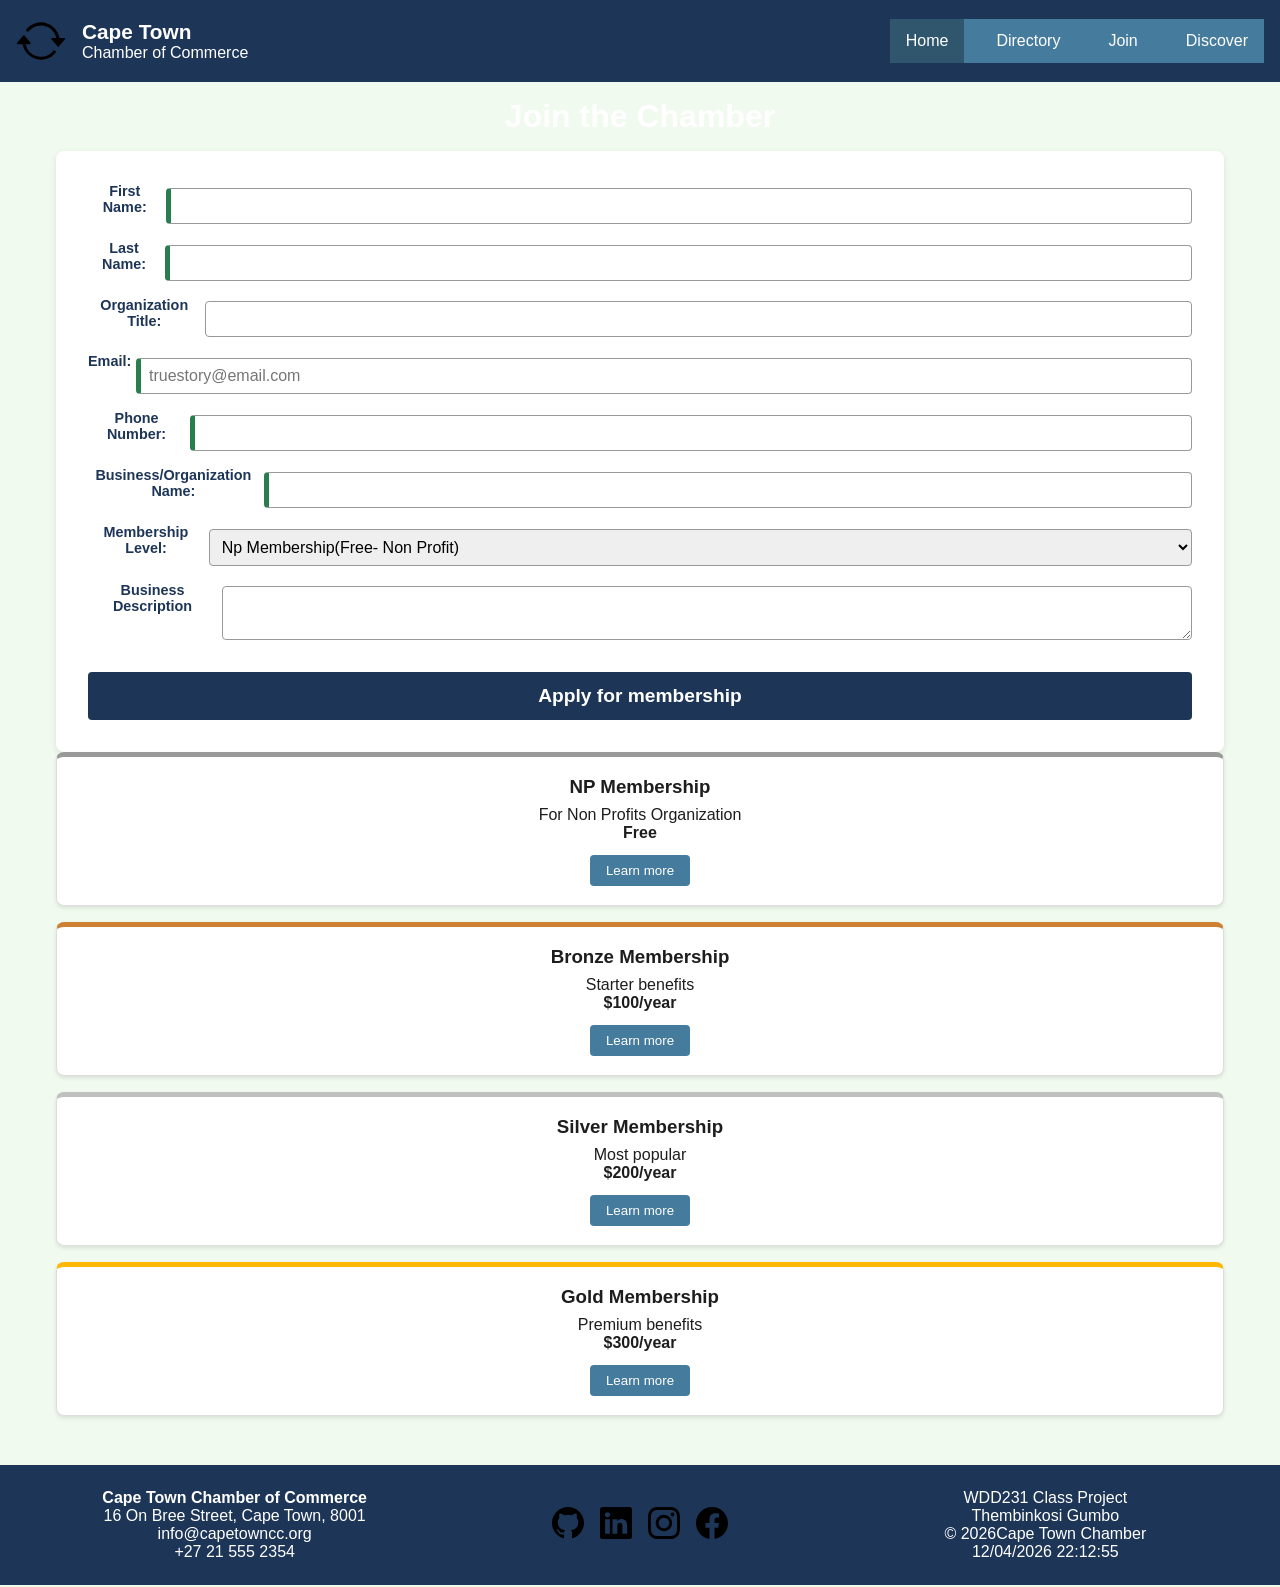
<file: chamber/join.html>
<!DOCTYPE html>
<html lang="en">

<head>
    <meta charset="UTF-8">
    <meta name="viewport" content="width=device-width, initial-scale=1.0">
    <title> Join Cape Town chamber</title>
    <meta name="description" content=" Business Directory for Cape Town Chamber of Commerce">
    <meta name="author" content="Thembinkosi Gumbo">
    <meta property="og:title" content="Cape Town Chamber Directory">
    <meta property="og:description" content="Find local businesses and members of the Cape Town Chamber of Commerce">
    <meta property="og:image" content="https://themba-trinity.github.io/wdd231/chamber/images/og-images.webp">
    <meta property="og:url" content="https://themba-trinity.github.io/wdd231/chamber/directory.html">
    <link rel="icon" href="images/favicon.ico">
    <link rel="preconnect" href="https://fonts.googleapis.com">
    <link rel="preconnect" href="https://fonts.gstatic.com" crossorigin>
    <link href="https://fonts.googleapis.com/css2?family=Merriweather:wght@700&family=Roboto:wght@400&display=swap"
        rel="stylesheet">

    <link rel="stylesheet" href="styles/large.css">
    <link rel="stylesheet" href="styles/small.css">

    <script src="scripts/join.js" defer></script>
    <script src="scripts/dates.js" defer></script>
</head>
<body>
    <header>
        <img src="images/logo.svg" alt="Cape Town Chamber logo" width="50" height="50">
        <div>
            <span>Cape Town</span>
            <p>Chamber of Commerce</p>
        </div>
        <button id="nav-button" class="hamburger" aria-label="navigation">&#9776;</button>
        <nav>
            <ul class="navigation">
                <li><a href="index.html" class="active">Home</a></li>
                <li><a href="directory.html">Directory</a></li>
                <li><a href="join.html">Join</a></li>
                <li><a href="discover.html">Discover</a></li>
            </ul>
        </nav>
    </header>
    <main class="join-chamber">
        <h1>Join the Chamber</h1>
        <div class="join-container">
            <form method="get" action="thankyou.html" class="join-form">
                <label>First Name:
                    <input type="text" name="firstName" title="Enter your first name" autocomplete="given-name"
                        required>
                </label>
                <label>Last Name:
                    <input type="text" name="lastName" title="Enter your last name" autocomplete="family-name" required>

                </label>
                <label>Organization Title:
                    <input type="text" name="orgName"
                        title="Title within organization min 7 chars, letters, hyphens, spaces only"
                        autocomplete="organization-title" pattern="[A-Za-z\-]{7,}">
                </label>
                <label>Email:
                    <input type="text" name="email" title="Enter your email address here" autocomplete="email"
                        placeholder="truestory@email.com" required>
                </label>
                <label>Phone Number:
                    <input type="text" name="PhoneNumber" title="Enter your phone number here"
                        autocomplete="PhoneNumber" required>
                </label>
                <label>Business/Organization Name:
                    <input type="text" name="organizationName" title="Enter your Business name"
                        autocomplete="organization" required>
                </label>
                <label>Membership Level:
                    <select name="membership" title="Select membership level" required>
                        <option value="np">Np Membership(Free- Non Profit)</option>
                        <option value="bronze">Bronze Membership</option>
                        <option value="silver">Silver Membership</option>
                        <option value="gold">Gold Membership</option>
                    </select>
                </label>
                <label>Business Description
                    <textarea name="description" title="Describe your business"></textarea>
                </label>
                <input type="hidden" name="timestamp" id="timestamp">
                <input type="submit" value="Apply for membership" class="submit-button">
            </form>
            <div class="membership-card">
                <div class="card np-card">
                    <h3>NP Membership</h3>
                    <p>For Non Profits Organization</p>
                    <p><strong>Free</strong></p>
                    <button id="openNP">Learn more</button>
                </div>
                <div class="card bronze-card">
                    <h3>Bronze Membership</h3>
                    <p>Starter benefits</p>
                    <p><strong>$100/year</strong></p>
                    <button id="openBronze">Learn more</button>
                </div>
                <div class="card silver-card">
                    <h3>Silver Membership</h3>
                    <p>Most popular</p>
                    <p><strong>$200/year</strong></p>
                    <button id="openSilver">Learn more</button>
                </div>
                <div class="card gold-card">
                    <h3>Gold Membership</h3>
                    <p>Premium benefits</p>
                    <p><strong>$300/year</strong></p>
                    <button id="openGold">Learn more</button>
                </div>
            </div>
        </div>
        <dialog id="npModal">
            <div class="Modal">
                <h3>NP Membership Benefits</h3>
                <ul>
                    <li>.No membership fee</li>
                    <li>Listed in directory</li>
                    <li>Access to networking events</li>
                    <li>Monthly newsletter</li>
                </ul>
                <button class="closeModal">X Close</button>
            </div>
        </dialog>
        <dialog id="bronzeModal">
            <div class="Modal-content">
                <h3>Bronze Membership Benefits</h3>
                <ul>
                    <li>.All NP benefits</li>
                    <li>.10% discount on chamber events</li>
                    <li>.1 spotlight per year</li>
                    <li>.Access to basic training workshop</li>
                </ul>
                <button class="closeModal">X Close</button>
            </div>
        </dialog>
        <dialog id="silverModal">
            <div class="Modal">
                <h3>Silver Membership Benefits</h3>
                <ul>
                    <li>.All bronze membership benefits</li>
                    <li>.20% discount on events</li>
                    <li>.3 spotlight ads per year</li>
                    <li>Get advanced training and mentorship</li>
                </ul>
                <button class="closeModal">X Close</button>
            </div>
        </dialog>
        <dialog id="goldModal">
            <div class="Modal-content">
                <h3>card gold-card Membership Benefits</h3>
                <ul>
                    <li>.All silver benefits</li>
                    <li>30% discount on events</li>
                    <li>6 spotlight ads per year</li>
                    <li>VIP networking events</li>
                    <li>Free advertisement</li>
                </ul>
                <button class="closeModal">X Close</button>
            </div>
        </dialog>

    </main>
    <footer>
        <div class="grid">
            <div>
                <p><strong>Cape Town Chamber of Commerce</strong></p>
                <p>16 On Bree Street, Cape Town, 8001</p>
                <p>info@capetowncc.org</p>
                <p>+27 21 555 2354</p>
            </div>
            <div class="socials">
                <a href="https://guthub.com" target="_blank"><img src="images/github.svg" alt="github" width="32"></a>
                <a href="https://linkedin.com" target="_blank"><img src="images/linkedin.svg" alt="linkedin"
                        width="32"></a>
                <a href="https://instagram.com" target="_blank"><img src="images/instagram.svg" alt="instagram"
                        width="32"></a>
                <a href="https://facobook.com" target="_blank"><img src="images/facebook.svg" alt="facebook"
                        width="32"></a>
            </div>
            <div>
                <p>WDD231 Class Project</p>
                <p>Thembinkosi Gumbo</p>
                <p>&copy; <span id="currentyear"></span>Cape Town Chamber</p>
                <p id="lastModified"></p>
                <script>document.getElementById("lastModified").textContent = document.lastModified</script>
            </div>
        </div>
    </footer>
</body>
</file>
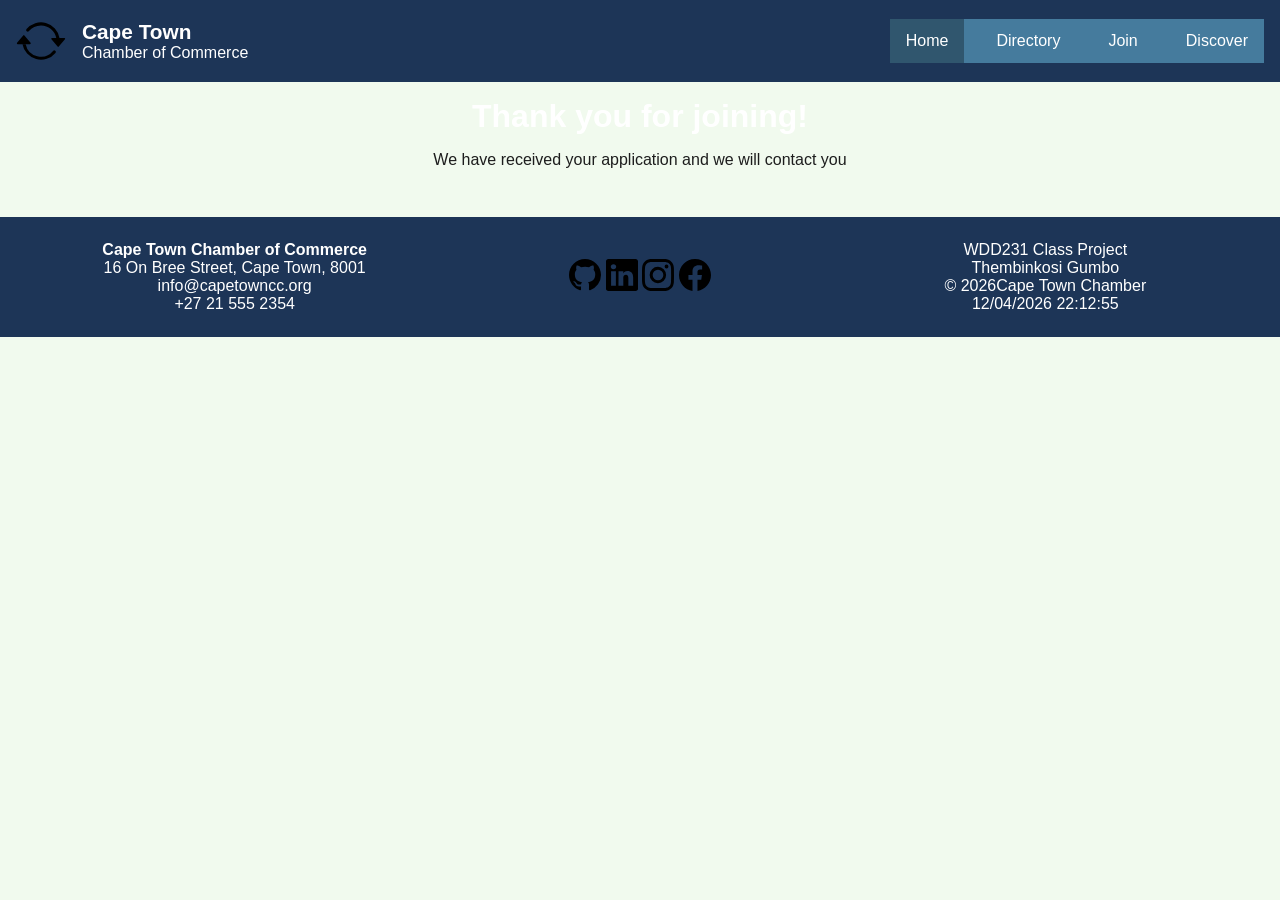
<file: chamber/thankyou.html>
<!DOCTYPE html>
<html lang="en">

<head>
    <meta charset="UTF-8">
    <meta name="viewport" content="width=device-width, initial-scale=1.0">
    <title>Cape Town Chamber Directory</title>
    <meta name="description" content=" Business Directory for Cape Town Chamber of Commerce">
    <meta name="author" content="Thembinkosi Gumbo">

    <meta property="og:title" content="Cape Town Chamber Directory">
    <meta property="og:description" content="Find local businesses and members of the Cape Town Chamber of Commerce">
    <meta property="og:image" content="https://themba-trinity.github.io/wdd231/chamber/images/og-images.webp">
    <meta property="og:url" content="https://themba-trinity.github.io/wdd231/chamber/directory.html">

    <link rel="icon" href="images/favicon.ico">
    <link rel="preconnect" href="https://fonts.googleapis.com">
    <link rel="preconnect" href="https://fonts.gstatic.com" crossorigin>
    <link href="https://fonts.googleapis.com/css2?family=Merriweather:wght@700&family=Roboto:wght@400&display=swap"
        rel="stylesheet">

    <link rel="stylesheet" href="styles/large.css">
    <link rel="stylesheet" href="styles/small.css">

    <script src="scripts/dates.js" defer></script>
    <script src="scripts/navigation.js" defer></script>
    <script src="scripts/members.js" defer></script>
    <script src="scripts/spotlight.js" defer></script>
    <script src="scripts/weather.js" defer></script>
    <script src="scripts/chamber.js"></script>

</head>

<body>
    <header>
        <img src="images/logo.svg" alt="Cape Town Chamber logo" width="50" height="50">
        <div>
            <span>Cape Town</span>
            <p>Chamber of Commerce</p>
        </div>
        <button id="nav-button" class="hamburger" aria-label="navigation">&#9776;</button>
        <nav>
            <ul class="navigation">
                <li><a href="index.html" class="active">Home</a></li>
                <li><a href="directory.html">Directory</a></li>
                <li><a href="join.html">Join</a></li>
                <li><a href="discover.html">Discover</a></li>
            </ul>
        </nav>
    </header>
    <main>
       <h1>Thank you for joining!</h1>
       <p>We have received your application and we will contact you</p>
       <div id="results"></div>
    </main>
    <footer>
        <div class="grid">
            <div>
                <p><strong>Cape Town Chamber of Commerce</strong></p>
                <p>16 On Bree Street, Cape Town, 8001</p>
                <p>info@capetowncc.org</p>
                <p>+27 21 555 2354</p>
            </div>
            <div class="social">
                <a href="https://guthub.com" target="_blank"><img src="images/github.svg" alt="github" width="32"></a>
                <a href="https://linkedin.com" target="_blank"><img src="images/linkedin.svg" alt="linkedin"
                        width="32"></a>
                <a href="https://instagram.com" target="_blank"><img src="images/instagram.svg" alt="instagram"
                        width="32"></a>
                <a href="https://facobook.com" target="_blank"><img src="images/facebook.svg" alt="facebook"
                        width="32"></a>

            </div>
            <div>
                <p>WDD231 Class Project</p>
                <p>Thembinkosi Gumbo</p>
                <p>&copy; <span id="currentyear"></span>Cape Town Chamber</p>
                <p id="lastModified"></p>
            </div>
        </div>
    </footer>
</body>

</html>
</file>
<file: chamber/styles/large.css>
@media (min-width: 768px) {
    #nav-menu {
        display: none;
    }

    .navigation,
    nav ul {
        display: flex;
        flex-direction: row;
        text-align: center;
        gap: 1rem;
    }

    .footer-grid {
        display: flex;
        justify-content: space-between;
        align-items: center;
    }

    .social {
        justify-content: center;
    }

    .navigation {
        list-style: none;
    }
}

.join-container {
    grid-template-columns: 1fr 1fr 1fr;
    align-items: start;
}

.membership-card {
    position: sticky;
    top: 1rem;
}
</file>
<file: chamber/styles/small.css>
:root {
    --primary-color: #1d3557;
    --secondary-color: #457b9d;
    --accent-color: #ffb703;
    --background-color: #f1faee;
    --text-color: #1d1d1d;
    --heading-font: "Montserrat", sans-serif;
    --body-font: "Open Sans", sans-serif;
}

* {
    box-sizing: border-box;
    margin: 0;
    padding: 0;
}

body {
    background-color: var(--background-color);
    color: var(--text-color);
    font-family: var(--body-font);
}

/* Header and navigation */
header {
    position: relative;
    display: flex;
    align-items: center;
    gap: 1rem;
    padding: 1rem;
    background-color: var(--primary-color);
    color: white;
}

header div span {
    font-family: var(--heading-font);
    font-size: 1.3rem;
    font-weight: 600;
}

#nav-button {
    display: none;
    margin-left: auto;
    border: none;
    background: none;
    color: white;
    cursor: pointer;
    font-size: 1.7rem;
}

#nav-button.open::before {
    content: "X";
}

nav {
    margin-left: auto;
    background-color: var(--secondary-color);
    text-align: center;
}

.navigation {
    display: flex;
    gap: 1rem;
    list-style: none;
}

.navigation a {
    display: block;
    padding: 0.8rem 1rem;
    color: white;
    text-decoration: none;
}

.navigation a:hover,
.navigation a.active {
    background-color: rgb(0 0 0 / 30%);
}

/* Main content */
main {
    position: relative;
    display: grid;
    max-width: 1200px;
    margin: 0 auto;
    padding: 1rem;
    text-align: center;
}

h1 {
    margin-bottom: 1rem;
    color: white;
    font-family: var(--heading-font);
}

/* Dialogs */
dialog {
    width: 90%;
    max-width: 500px;
    margin: auto;
    padding: 0;
    border: 1px solid #ccc;
    border-radius: 8px;
    background-color: white;
    box-shadow: 0 0 20px rgb(0 0 0 / 30%);
}

dialog::backdrop {
    background-color: rgb(0 0 0 / 50%);
}

dialog button {
    position: absolute;
    top: 23px;
    right: 23px;
    padding: 0.5rem 1rem;
    border: 1px solid rgb(0 0 0 / 10%);
}

.model-content,
.Modal,
.Modal-content {
    padding: 1.5rem;
}

.model-content h3,
.Modal h3,
.Modal-content h3 {
    margin-bottom: 1rem;
    color: var(--primary-color);
}

.model-content li,
.Modal li,
.Modal-content li {
    margin: 0.5rem 0;
}

.closeModal {
    padding: 0.5rem 1rem;
    border: none;
    border-radius: 4px;
    background-color: var(--primary-color);
    color: white;
    cursor: pointer;
}

.hero-content ul {
    margin-bottom: 1rem;
    margin-left: 1.5rem;
}

/* Member directory */
#members.grid {
    display: grid;
    grid-template-columns: repeat(auto-fit, minmax(250px, 1fr));
    gap: 1rem;
}

#members.list {
    display: flex;
    flex-direction: column;
    gap: 0.5rem;
}

.member-card {
    padding: 1rem;
    border-radius: 4px;
    background-color: white;
}

#members.list .member-card {
    display: grid;
    grid-template-columns: 100px 1fr 1fr;
    align-items: center;
    padding: 0.5rem;
}

#members.list .member-card img {
    display: block;
    width: 60px;
    height: 60px;
    object-fit: contain;
}

.member-card h3 {
    color: var(--primary-color);
    font-family: var(--heading-font);
}

.member-card p {
    margin: 0.2rem 0;
    font-size: 0.9rem;
}

.member-card a {
    color: var(--secondary-color);
    font-weight: 600;
}

/* Hero section */
.hero {
    position: relative;
    overflow: hidden;
    margin: 0;
    padding: 0;
}

.hero img {
    display: block;
    width: 100%;
    height: auto;
}

.hero-content {
    position: absolute;
    bottom: 20%;
    left: 5%;
    padding: 1rem;
    border-radius: 8px;
    background-color: rgb(29 53 87 / 85%);
    color: white;
}

.hero-content h2 {
    margin: 0 0 0.5rem;
    font-size: 1.2rem;
}

.cta-button {
    display: inline-block;
    padding: 0.6rem 1.2rem;
    border-radius: 4px;
    background-color: var(--accent-color);
    color: var(--primary-color);
    font-weight: 700;
    text-decoration: none;
}

.cta-button:hover {
    background-color: white;
}

.home-grid section {
    margin-bottom: 1rem;
}

/* Weather */
#weather-current {
    display: flex;
    align-items: center;
    justify-content: center;
    gap: 1rem;
    margin: 1rem 0;
    text-align: center;
}

#weather-current img {
    display: block;
    width: 60px;
    height: 60px;
    padding: 4px;
    border-radius: 50%;
    background-color: var(--secondary-color);
}

#weather-forecast {
    display: flex;
    justify-content: center;
    gap: 2rem;
    padding-top: 0.5rem;
    border-top: 1px solid #ddd;
    text-align: center;
}

#weather-forecast div {
    font-size: 0.9rem;
}

/* Spotlight cards */
#spotlight-container {
    display: grid;
    gap: 1rem;
}

.spotlight-card {
    padding: 1rem;
    border: 1px solid var(--secondary-color);
    border-left: 5px solid var(--accent-color);
    border-radius: 8px;
    background-color: white;
    text-align: center;
}

.spotlight-card img {
    width: 100px;
    height: 60px;
    object-fit: contain;
}

.spotlight-card h3 {
    margin: 0.5rem 0;
    color: var(--primary-color);
    font-size: 1.1rem;
}

.spotlight-card p {
    font-size: 0.85rem;
}

.spotlight-card .level {
    color: var(--secondary-color);
    font-weight: 700;
}

/* join member card */
.join-main h1 {
    text-align: center;
}

.join-container {
    display: block;
    gap: 3rem;
}

.join-form {
    padding: 2rem;
    border-radius: 8px;
    background-color: white;
    box-shadow: 0 2px 6px rgb(0 0 0 / 10%);
}

.join-form label {
    display: flex;
    flex-direction: row;
    align-items: flex-start;
    gap: 0.3rem;
    margin-bottom: 1rem;
    color: var(--primary-color);
    font-size: 0.9rem;
    font-weight: 600;
}

.join-form input[type="text"],
.join-form input[type="email"],
.join-form input[type="tel"],
.join-form select,
.join-form textarea {
    display: block;
    width: 100%;
    margin-top: 0.3rem;
    padding: 0.5rem;
    border: 1px solid #999;
    border-radius: 4px;
    font-size: 1rem;
}

.join-form input:required {
    border-left: 5px solid #2a7d4f;
}

.submit-button {
    width: 100%;
    margin-top: 1rem;
    padding: 0.8rem 1.5rem;
    border: none;
    border-radius: 4px;
    background-color: var(--primary-color);
    color: white;
    cursor: pointer;
    font-size: 1.2rem;
    font-weight: 700;
}

.submit-button:hover {
    background-color: var(--secondary-color);
}

.membership-card {
    display: grid;
    gap: 1rem;
}

.card {
    padding: 1.2rem;
    border: 1px solid #ddd;
    border-radius: 8px;
    background-color: white;
    box-shadow: 0 2px 4px rgb(0 0 0 / 10%);
    text-align: center;
    opacity: 0;
    animation: cardEntrance 1s ease-out forwards;
}

.card h3 {
    margin-bottom: 0.5rem;
}

.card button {
    margin-top: 0.8rem;
    padding: 0.5rem 1rem;
    border: none;
    border-radius: 4px;
    background-color: var(--secondary-color);
    color: white;
    cursor: pointer;
}

.card button:hover {
    background-color: var(--primary-color);
}

.np-card {
    border-top: 5px solid #999;
    animation-delay: 1s;
}

.bronze-card {
    border-top: 5px solid #cd7f32;
    animation-delay: 0.3s;
}

.silver-card {
    border-top: 5px solid #c0c0c0;
    animation-delay: 0.5s;
}

.gold-card {
    border-top: 5px solid var(--accent-color);
    animation-delay: 0.7s;
}

.discover-main h1 {
    text-align: center;
}

.visit-message {
    background: #F4A261;
    color: #1A2E40;
    font-weight: 700;
    text-align: center;
    padding: 0.8rem;
    border-radius: 6px;
    margin: 1rem;
    font-family: 'Montserrat', sans-serif;
}

.discover-intro {
    text-align: center;
    padding: 0 1rem;
    margin-bottom: 1rem;
}

.discover-grid {
    display: grid;
    gap: 1rem;
    padding: 1rem;
    grid-template-areas:
        "market"
        "nature"
        "island"
        "table-mountain"
        "camp"
        "mountain"
        "city-centre"
        "ocean";
}

.discover-card {
    background: white;
    border: 1px solid #ddd;
    border-radius: 8px;
    padding: 1rem;
    box-shadow: 0 2px 4px rgba(0, 0, 0, 0.1);
    overflow: hidden;
}

.discover-card h2 {
    font-size: 1.1rem;
    margin-bottom: 0.5rem;
}

.discover-card figure {
    margin: 0 0 0.5rem;
}

.discover-card img {
    width: 100%;
    height: auto;
    border-radius: 6px;
    display: block;
}

.discover-card address {
    font-style: italic;
    font-size: 0.85rem;
    color: #555;
    margin-bottom: 0.5rem;
}

.discover-card p {
    font-size: 0.9rem;
    margin-bottom: 0.8rem;
}

.discover-card button {
    background: var(--primary);
    color: white;
    border: none;
    padding: 0.5rem 1rem;
    border-radius: 4px;
    cursor: pointer;
    font-weight: 600;
}

.discover-card button:hover {
    background: var(--secondary);
}

@keyframes cardEntrance {
    from {
        transform: translateX(50px) scale(0.9);
        opacity: 0;
    }

    to {
        transform: translateX(0) scale(1);
        opacity: 1;
    }
}

footer {
    margin-top: 2rem;
    padding: 1.5rem 1rem;
    background-color: var(--primary-color);
    color: white;
    text-align: center;
}

footer .grid {
    display: flex;
    align-items: center;
    justify-content: center;
    flex-wrap: wrap;
    gap: 1rem;
    width: 100%;
    max-width: 1200px;
    margin: 0 auto;
}

footer .grid>div {
    flex: 1 1 200px;
}

.socials {
    display: flex;
    justify-content: center;
    gap: 1rem;
}

@media (max-width: 600px) {
    #nav-button {
        display: block;
    }
    header {
        flex-wrap: wrap;
    }
    nav {
        display: none;
        width: 100%;
        margin-left: 0;
    }
    nav.open {
        display: block;
    }
    .navigation {
        flex-direction: column;
        gap: 0;
    }
    .join-container {
        grid-template-columns: 1fr;
    }
    #members.list .member-card {
        grid-template-columns: 70px 1fr;
    }
}
</file>
